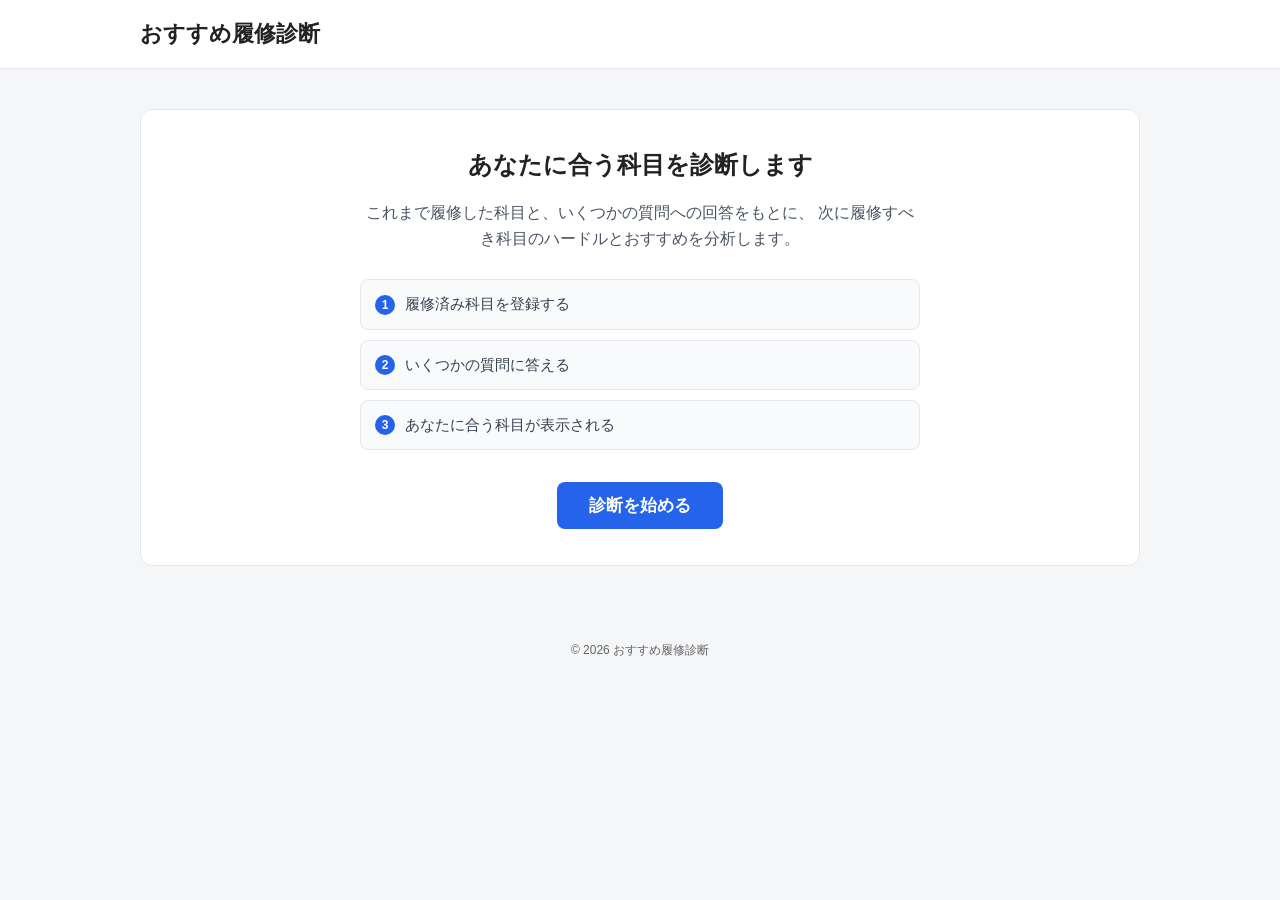
<file: index.html>
<!DOCTYPE html>
<html lang="ja">

<head>
    <meta charset="UTF-8">
    <meta name="viewport" content="width=device-width, initial-scale=1.0">
    <title>おすすめ履修診断</title>
    <link rel="stylesheet" href="css/style.css">
    <link rel="icon" href="assets/images/favicon.ico">
</head>

<body>
    <header>
        <h1 class="header-inner">おすすめ履修診断</h1>
        <nav> <!--後でナビ--></nav>
    </header>
    <main>
        <!--診断ボタン-->
        <section id="start-button" class="js-switchable is-active">
            <div class="intro">
                <h2>あなたに合う科目を診断します</h2>
                <p>
                    これまで履修した科目と、いくつかの質問への回答をもとに、
                    次に履修すべき科目のハードルとおすすめを分析します。
                </p>
                <ol class="intro-steps">
                    <li>履修済み科目を登録する</li>
                    <li>いくつかの質問に答える</li>
                    <li>あなたに合う科目が表示される</li>
                </ol>
                <button id="start-diagnosis-button">診断を始める</button>
            </div>
        </section>

        <!--履修済み科目登録-->
        <section id="course-registration" class="js-switchable">
            <h2>履修済み科目の登録</h2>

            <div id="paste-step" class="js-switchable is-active">
                <div class="explanation">
                    <img src="assets/images/registration-guide.png" alt="操作画面の例">
                    <p>
                        ZEN Portalから履修済み科目を取得する方法<br>
                        <br>
                        ZEN Portalの 成績→成績照会 を開く<br>
                        PCの場合: Ctrl (Macの方はcommand)+Aで全部選択し、Ctrl+Cでコピー<br>
                        下記の入力欄に貼り付けをしてください。<br>
                        <br>
                        スマホの場合: どこかしらの文字を長押し、項目の中からすべてを選択をタップ、その後コピーをタップ<br>
                        下記の入力欄に貼り付けをしてください。<br>

                    </p>
                </div>
                <textarea id="course-paste" placeholder="ここに貼り付け"></textarea>
                <div class="button-group">
                    <button id="register-button">登録する</button>
                    <button id="sample-data-button">サンプルデータで試す</button>
                    <button id="skip-button">登録せずに進む</button>
                </div>
            </div>
            <div id="difficulty-step" class="js-switchable">
                <h3>難しかった科目を選択してください</h3>
                <div class="course-list"></div>
                <button id="difficulty-confirm-button">決定する</button>
            </div>

        </section>

        <!--診断画面-->
        <section id="diagnosis" class="js-switchable">
            <h2>履修診断</h2>
            <div class="question-container"></div>
        </section>

        <!--結果画面-->
        <section id="result" class="js-switchable">
            <h2>診断結果</h2>
            <p>あなたにおすすめの科目は...</p>
            <div class="recommendation-list"></div>
            <div class="share-container"></div>
        </section>
    </main>

    <footer>
        <small>&copy; 2026 おすすめ履修診断</small>
    </footer>

    <script type="module" src="js/main.js"></script>
</body>

</html>
</file>
<file: css/style.css>
/* =========================
ベース
========================= */

* {
    box-sizing: border-box;
}

body {
    margin: 0;
    background-color: #f5f6f8;
    color: #222;
    font-family:
        -apple-system,
        BlinkMacSystemFont,
        "Segoe UI",
        "Noto Sans JP",
        sans-serif;
    line-height: 1.6;
}

img {
    max-width: 100%;
    height: auto;
    display: block;
}


/* =========================
レイアウト骨格
========================= */

header {
    background-color: #ffffff;
    border-bottom: 1px solid #e5e7eb;
    padding: 16px 24px;
}

header h1 {
    margin: 0;
    font-size: 1.4rem;
    font-weight: 700;
}

.header-inner {
    width: min(100%, 1000px);
    margin: 0 auto;
}

main {
    width: min(100% - 32px, 1000px);
    margin: 40px auto;
}

section {
    background-color: #ffffff;
    border: 1px solid #e5e7eb;
    border-radius: 12px;
    padding: 24px;
    margin-bottom: 24px;
}

section h2 {
    margin-top: 0;
}

footer {
    padding: 32px 24px;
    text-align: center;
    color: #666;
    font-size: 0.9rem;
}


/* =========================
画面(section)遷移
========================= */

.js-switchable {
    display: none;
}

.js-switchable.is-active {
    display: block;
}


/* =========================
共通コンポーネント：ボタン
========================= */

button {
    appearance: none;
    border: none;
    border-radius: 8px;
    padding: 10px 20px;
    background-color: #2563eb;
    color: #ffffff;
    font-size: 0.95rem;
    font-weight: 600;
    cursor: pointer;

    transition:
        background-color 0.15s ease,
        transform 0.15s ease,
        box-shadow 0.15s ease;
}

button:hover {
    background-color: #1d4ed8;
    box-shadow: 0 4px 10px rgba(37, 99, 235, 0.2);
    transform: translateY(-1px);
}

button:active {
    background-color: #1e40af;
    transform: translateY(0);
}

button:focus-visible {
    outline: 3px solid rgba(37, 99, 235, 0.25);
    outline-offset: 2px;
}

/* ボタンを横並び＋右寄せにするラッパー */
.button-group {
    display: flex;
    justify-content: flex-end;
    align-items: center;
    gap: 10px;
}

/* スキップなど、控えめに見せたいボタン */
#skip-button {
    background-color: transparent;
    color: #4b5563;
    border: 1px solid #d1d5db;
    box-shadow: none;
}

#skip-button:hover {
    background-color: #f3f4f6;
    color: #222;
    box-shadow: none;
}


/* =========================
共通コンポーネント：テキストエリア
========================= */

textarea {
    width: 100%;
    min-height: 160px;
    padding: 12px 14px;

    border: 1px solid #d1d5db;
    border-radius: 8px;

    background-color: #ffffff;
    color: #222;

    font: inherit;
    line-height: 1.6;

    resize: vertical;

    transition:
        border-color 0.15s ease,
        box-shadow 0.15s ease;
}

textarea::placeholder {
    color: #9ca3af;
}

textarea:hover {
    border-color: #9ca3af;
}

textarea:focus {
    outline: none;
    border-color: #2563eb;
    box-shadow: 0 0 0 3px rgba(37, 99, 235, 0.12);
}


/* =========================
共通コンポーネント：科目カード
========================= */

.course-card {
    padding: 12px 16px;
    border: 2px solid #ccc;
    border-radius: 8px;
    background: #fff;
    color: #222;
    cursor: pointer;
}

.course-card.is-selected {
    background: #ffe08a;
    border-color: #e0a800;
}

.course-card:hover {
    border-color: #93c5fd;
    box-shadow: 0 3px 8px rgba(0, 0, 0, 0.06);
}

/* 科目カードの一覧レイアウト */
.course-list {
    display: grid;
    grid-template-columns: repeat(auto-fill, minmax(180px, 1fr));
    gap: 10px;
    margin-bottom: 24px;
}


/* =========================
共通コンポーネント：4択カード
========================= */

.option-list {
    display: grid;
    grid-template-columns: repeat(2, 1fr);
    gap: 12px;
}

.option-card {
    width: 100%;
    min-height: 64px;
    padding: 14px 20px;

    background-color: #ffffff;
    color: #374151;
    border: 1px solid #d1d5db;
    border-radius: 10px;

    font-size: 1rem;
    font-weight: 500;

    box-shadow: none;
}

.option-card:hover {
    background-color: #f8fafc;
    color: #2563eb;
    border-color: #93c5fd;
    box-shadow: 0 3px 8px rgba(0, 0, 0, 0.06);
    transform: translateY(-1px);
}

.option-card:active {
    background-color: #eff6ff;
    transform: translateY(0);
}


/* =========================
画面：スタート
========================= */

.intro {
    width: min(100%, 560px);
    margin: 0 auto;
    text-align: center;
    padding: 12px 0;
}

.intro h2 {
    margin: 0 0 16px;
    font-size: 1.5rem;
}

.intro p {
    margin: 0 0 28px;
    color: #4b5563;
}

.intro-steps {
    display: flex;
    flex-direction: column;
    gap: 10px;

    margin: 0 0 32px;
    padding: 0;
    list-style: none;
}

.intro-steps li {
    position: relative;
    padding: 12px 16px 12px 44px;

    background-color: #f9fafb;
    border: 1px solid #e5e7eb;
    border-radius: 8px;

    text-align: left;
    color: #374151;
    font-size: 0.95rem;
}

/* 手順番号を疑似要素で表示 */
.intro-steps li {
    counter-increment: step-counter;
}

.intro-steps li::before {
    content: counter(step-counter);

    position: absolute;
    left: 14px;
    top: 50%;
    transform: translateY(-50%);

    width: 20px;
    height: 20px;

    background-color: #2563eb;
    color: #ffffff;
    border-radius: 50%;

    font-size: 0.75rem;
    font-weight: 700;
    line-height: 20px;
    text-align: center;
}

.intro-steps {
    counter-reset: step-counter;
}

#start-button button {
    padding: 12px 32px;
    font-size: 1.05rem;
}


/* =========================
画面：履修済み科目登録
========================= */

#course-registration h2 {
    margin-bottom: 28px;
}

.explanation p {
    flex: 1;
    margin: 0;
    color: #4b5563;
    font-size: 0.95rem;
}

#course-paste {
    display: block;
    min-height: 180px;
    margin-bottom: 16px;
}


/* =========================
画面：難しかった科目
========================= */

#difficulty-confirm-button {
    display: block;
    margin-left: auto;
}


/* =========================
画面：診断フォーム
========================= */

#diagnosis {
    padding: 36px 32px 40px;
}

#diagnosis>h2 {
    margin-bottom: 36px;
    text-align: center;
}

.question-container {
    width: min(100%, 700px);
    margin: 0 auto;
}

.question-progress {
    margin: 0 0 12px;
    text-align: center;
    color: #6b7280;
    font-size: 0.9rem;
}

.question-container h3 {
    margin: 0 auto 32px;
    text-align: center;
    font-size: 1.25rem;
    line-height: 1.7;
}


/* =========================
画面：結果
========================= */

#result h2 {
    margin-bottom: 28px;
}

/* レーダーチャートの枠 */
.radar-chart-container {
    width: min(100%, 480px);
    aspect-ratio: 1 / 1;
    margin: 0 auto 36px;

    background-color: #f9fafb;
    border: 1px solid #e5e7eb;
    border-radius: 12px;
}

/* おすすめ科目の一覧 */
.recommendation-list {
    display: grid;
    grid-template-columns: repeat(auto-fill, minmax(220px, 1fr));
    gap: 16px;
}

.recommendation-card {
    padding: 18px 20px;

    background-color: #ffffff;
    border: 1px solid #e5e7eb;
    border-radius: 10px;

    transition:
        border-color 0.15s ease,
        box-shadow 0.15s ease,
        transform 0.15s ease;
}

.recommendation-card:hover {
    border-color: #93c5fd;
    box-shadow: 0 4px 10px rgba(0, 0, 0, 0.06);
    transform: translateY(-2px);
}

.recommendation-card h3 {
    margin: 0 0 8px;
    font-size: 1.05rem;
}

/* ジャンルを示すバッジ */
.recommendation-genre {
    display: inline-block;
    margin: 0 0 14px;

    padding: 3px 10px;

    background-color: #eff6ff;
    color: #2563eb;
    border-radius: 999px;

    font-size: 0.8rem;
    font-weight: 600;
}

.recommendation-card a {
    display: inline-block;

    color: #2563eb;
    font-size: 0.9rem;
    font-weight: 600;
    text-decoration: none;

    transition: color 0.15s ease;
}

.recommendation-card a:hover {
    color: #1d4ed8;
    text-decoration: underline;
}

/* シェアボタンのエリア */
.share-container {
    margin-top: 32px;
    padding-top: 24px;

    border-top: 1px solid #e5e7eb;

    text-align: center;
}

.share-container button {
    background-color: #ffffff;
    color: #2563eb;
    border: 1px solid #93c5fd;
    box-shadow: none;
}

.share-container button::before {
    margin-right: 6px;
}

.share-container button:hover {
    background-color: #eff6ff;
    box-shadow: none;
    transform: translateY(-1px);
}

.share-container button:active {
    background-color: #dbeafe;
    transform: translateY(0);
}


/* =========================
レスポンシブ（スマホ）
========================= */

@media (max-width: 600px) {

    .explanation {
        flex-direction: column;
        gap: 16px;
    }

    .explanation img {
        width: 100%;
        max-width: none;
    }

    .button-group {
        flex-direction: column-reverse;
        align-items: stretch;
    }

    .button-group button {
        width: 100%;
    }

    #diagnosis {
        padding: 28px 18px 32px;
    }

    .question-container h3 {
        font-size: 1.1rem;
    }

    .option-list {
        grid-template-columns: 1fr;
    }

    .option-card {
        min-height: 56px;
    }
}
</file>
